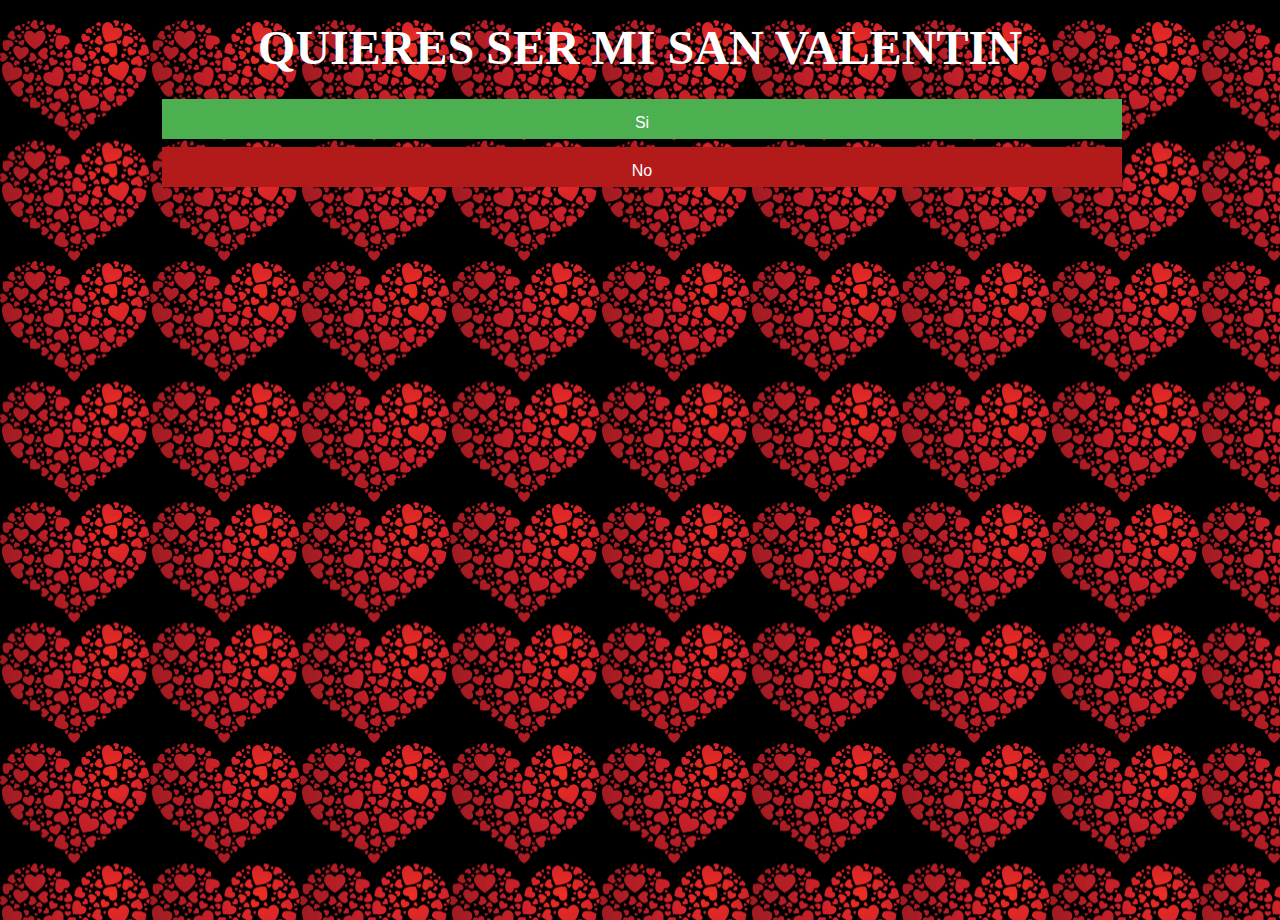
<file: index.html>
<!DOCTYPE html>
<html lang="en">
<head>
  <meta charset="UTF-8">
  <meta name="viewport" content="width=device-width, initial-scale=1.0">
  <link rel="stylesheet" href="./Css/style.css">
  <link rel="short cut icon" href="./img/heart.png">
  <script src="./Js/index.js"></script>
  <title>San Valentín</title>

</head>
<body>
  <header>
    <!-- Puedes agregar contenido de cabecera aquí si lo deseas -->
  </header>
  <main>
    <!-- Título -->
    <nav class="title">
    <h1> QUIERES SER MI SAN VALENTIN </h1>
    </nav>
    <!-- Botones -->
    <nav class="buttons">
      <button type="button" class="buttonYes" id="buttonYes" onclick="buttonYes()">
        <p>Si</p>
      </button>
      <button type="button" class="buttonNo" id="buttonNo" onclick="buttonNo()">
        <p>No</p>
      </button>
    </nav>
    <nav class="gifs">
      <img src="./gif/gato1.gif" alt="gif1">
      <img src="./gif/gato2.gif" alt="gif1">
      <img src="./gif/guitarrista.gif" alt="gif2">
    </nav>
  </main>
  <footer>
    <!-- Pie de página (puedes agregar contenido si lo necesitas) -->
  </footer>
</body>
</html>
</file>
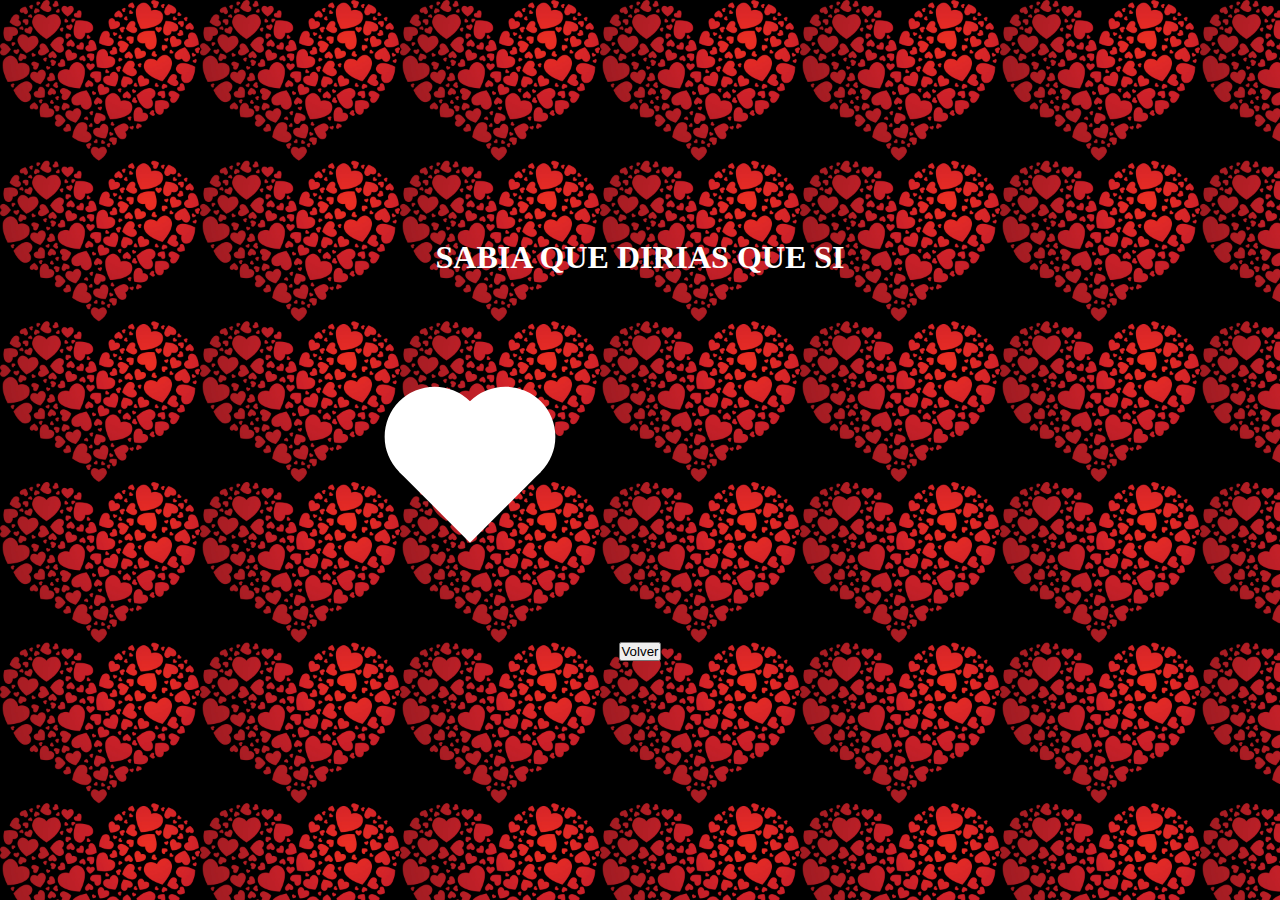
<file: second.html>
<!DOCTYPE html>
<html lang="en">
<head>
  <meta charset="UTF-8">
  <meta name="viewport" content="width=device-width, initial-scale=1.0">
  <link rel="shortcut icon" href="./img/heart.png">
  <link rel="stylesheet" href="./Css/second.css">
  <title>Sisi</title>
  <script>
    function button() {
      window.location.href = "index.html";
    }
  </script>
</head>
<body>
  <main>
    <h1>SABIA QUE DIRIAS QUE SI</h1>
    <div class="complement">
      <nav class="heart"></nav>
      <nav class="gifs">
        <img src="./gif/gato1.gif" alt="gif1">
        <img src="./gif/gato2.gif" alt="gif2">
        <img src="./gif/guitarrista.gif" alt="gif3">
      </nav>
    </div>
    <button type="button" class="button" id="button" onclick="button()">
      <p>Volver</p>
    </button>
  </main>
</body>
</html>
</file>
<file: Css/style.css>
* {
    margin: 0px;
    padding: 0px;
}
.container {
    background-image: url("../Img/hearts.png");
    display: flex;
    flex-direction: column;
    justify-content: center;
    align-items: center;
    background-color: black;
    height: 100vh;
}
.navbar {
    background-color: #333;
    overflow: hidden;
}
.navbar ul {
    list-style: none;
    margin: 0px;
    padding: 0px;
    overflow: hidden;
}
.navbar li {
    float: left;
}
.navbar a {
    display: block;
    color: white;
    text-align: center;
    padding: 14px 16px;
    text-decoration: none;
}
.title {
    margin: 20px;
    text-align: center;
    font-family: cursive;
    font-size: 24px;
    color: white;
}
.title:hover {
    transform: scale(1.05);
    box-shadow: 0 4px 12px rgba(0, 0, 0, 0.15);
    cursor: pointer;
    transition: transform 0.3s ease-in-out, box-shadow 0.3s ease-in-out;
    animation: changeColor 2s infinite alternate;
}
.buttons {
    margin: 2px;
    display: flex;
    flex-direction: column;
    align-items: center;
    width: 100%;
}
/* Botón Sí */
.buttonYes {
    width: 75%;
    height: 40px;
    /* Altura inicial */
    background-color: #4CAF50;
    border: none;
    color: white;
    padding: 15px 32px;
    text-align: center;
    font-size: 16px;
    margin: 4px 2px;
    cursor: pointer;
    transition: width 0.4s ease-in-out, height 0.4s ease-in-out;
}
/* Botón No */
.buttonNo {
    width: 75%;
    height: 40px;
    /* Altura inicial */
    background-color: #b31b1b;
    border: none;
    color: white;
    padding: 15px 32px;
    text-align: center;
    font-size: 16px;
    margin: 4px 2px;
    cursor: pointer;
    transition: width 0.4s ease-in-out, height 0.4s ease-in-out;
}
button:hover {
    transform: scale(1.05);
    box-shadow: 0 4px 12px rgba(0, 0, 0, 0.15);
}
/* Responsivo para móviles */
@media (max-width: 480px) {
    .buttons {
        width: 90%;
        padding: 10px;
    }
    .buttonYes,
    .buttonNo {
        width: 100%;
        font-size: 14px;
        padding: 12px 20px;
    }
}
/* Animacion de cambio de color al tittle 8 colores*/
@keyframes changeColor {
    0% {
        color: #ff0000;
    }
    25% {
        color: #ff7f00;
    }
    50% {
        color: #ffff00;
    }
    75% {
        color: #00ff00;
    }
    100% {
        color: #0000ff;
    }
}

main {
    background-image: url('../img/hearts.png');
    background-size: 150px;
    height: 100vh;
}
body {
    background-color: black;
}
.gifs {
    position: relative;
    width: 300px; /* Ajusta según el tamaño de tus GIFs */
    height: 300px;
    margin: 0 auto;
    justify-items: center;
}

.gifs img {
    position: absolute;
    width: 100%;
    height: 100%;
    object-fit: cover;
    opacity: 0;
    animation: changeGif 12s infinite;
}

.gifs img:nth-child(1) {
    animation-delay: 0s;
}
.gifs img:nth-child(2) {
    animation-delay: 4s;
}
.gifs img:nth-child(3) {
    animation-delay: 8s;
}

@keyframes changeGif {
    0% {
        opacity: 1;
    }
    33% {
        opacity: 1;
    }
    34% {
        opacity: 0;
    }
    100% {
        opacity: 0;
    }
}
</file>
<file: Css/second.css>
* {
    margin: 0px;
    padding: 0px;
    box-sizing: border-box;
}

body {
    background-color: black;
}

main {
    display: flex;
    justify-content: center;
    align-items: center;
    height: 100vh;
    text-align: center;
    flex-direction: column;
    background-image: url("../img/hearts.png");
    background-size: 200px;
}

h1 {
    color: white;
    font-family: cursive;
    margin-bottom: 2%;
}

/* Estilos para el corazón */
.heart {
    position: relative;
    width: 100px;
    height: 100px;
    background-color: rgb(255, 255, 255);
    transform: rotate(-45deg);
    margin: 20px;
}

.heart::before,
.heart::after {
    content: "";
    position: absolute;
    width: 100px;
    height: 100px;
    background-color: rgb(255, 255, 255);
    border-radius: 50%;
}

.heart::before {
    top: -50px;
    left: 0;
}

.heart::after {
    left: 50px;
    top: 0;
}

/* Contenedor para los GIFs */
.gifs {
    position: relative;
    width: 300px;  /* Ajusta este valor según el tamaño deseado */
    height: 300px;
    margin: 20px;
}

/* Los GIFs se posicionan en forma absoluta para superponerse */
.gifs img {
    position: absolute;
    width: 100%;
    height: 100%;
    object-fit: cover;
    opacity: 0;
    animation: changeGif 12s infinite;
}

.gifs img:nth-child(1) {
    animation-delay: 0s;
}
.gifs img:nth-child(2) {
    animation-delay: 4s;
}
.gifs img:nth-child(3) {
    animation-delay: 8s;
}

/* Animación para mostrar y ocultar los GIFs */
@keyframes changeGif {
    0% {
        opacity: 1;
    }
    33% {
        opacity: 1;
    }
    34% {
        opacity: 0;
    }
    100% {
        opacity: 0;
    }
}

/* Contenedor complement para alinear el corazón y los GIFs */
.complement {
    display: flex;
    justify-content: center;
    align-items: center;
}

/* Media query para móviles */
@media (max-width: 480px) {
  main {
    background-size: 100px;  /* Reduce el tamaño de la imagen de fondo */
  }
  
  .complement {
    flex-direction: column;  /* Apila el corazón y los GIFs verticalmente */
  }
  
  .heart {
    width: 70px;
    height: 70px;
    margin: 10px;
  }
  
  .heart::before,
  .heart::after {
    width: 70px;
    height: 70px;
  }
  
  .heart::before {
    top: -35px;
  }
  
  .heart::after {
    left: 35px;
  }
  
  .gifs {
    width: 200px;
    height: 200px;
    margin: 10px;
  }
}
</file>
